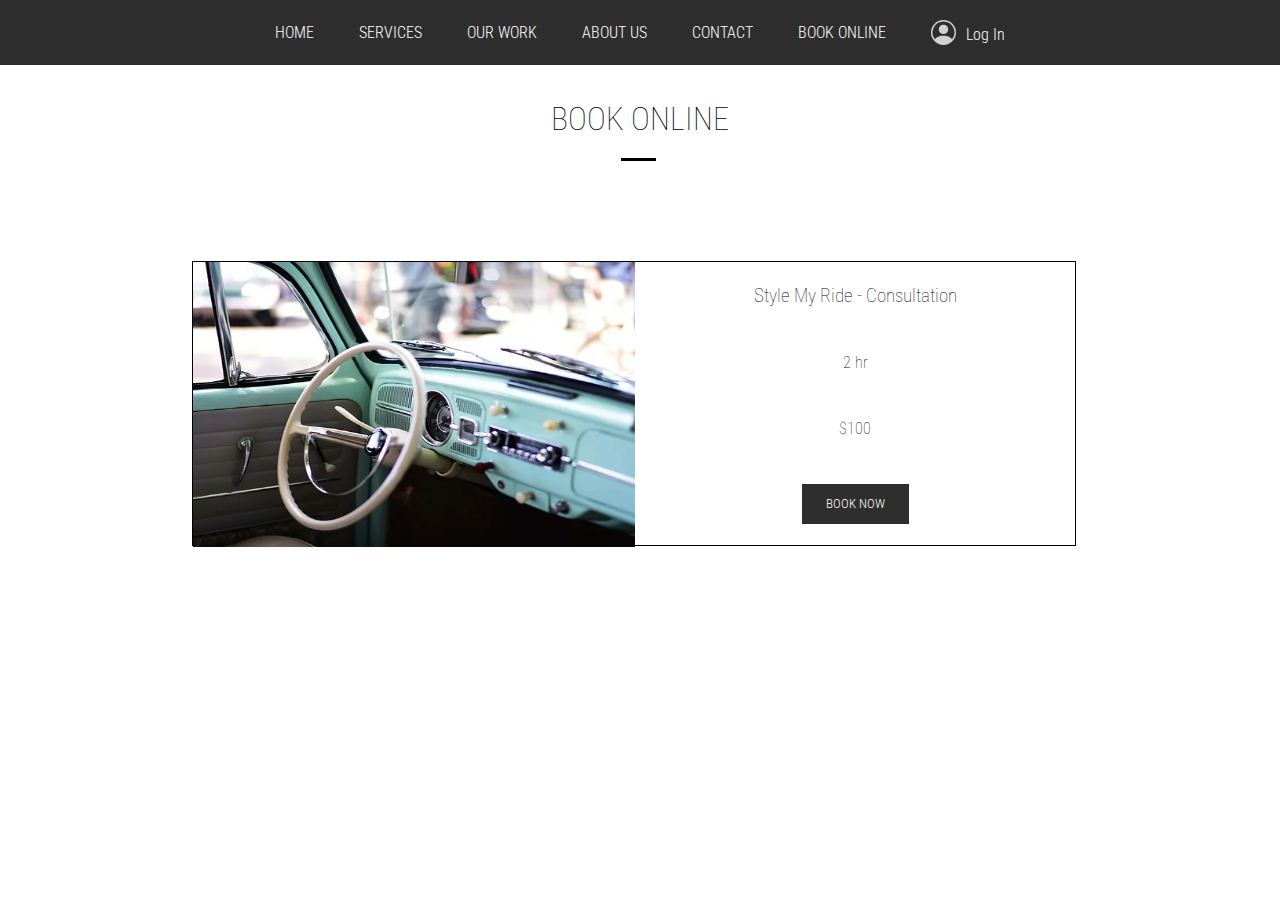
<file: vintage cars 4/pages/bookonline.html>
<!DOCTYPE html>
<html lang="en">
<head>
    <meta charset="UTF-8">
    <meta name="viewport" content="width=device-width, initial-scale=1.0">
    <title>Book Online</title>
    <link href="https://cdn.jsdelivr.net/npm/bootstrap@5.3.2/dist/css/bootstrap.min.css" rel="stylesheet" integrity="sha384-T3c6CoIi6uLrA9TneNEoa7RxnatzjcDSCmG1MXxSR1GAsXEV/Dwwykc2MPK8M2HN" crossorigin="anonymous">

    <link rel="stylesheet" href="styles.css">
    <link href="https://fonts.googleapis.com/css2?family=Roboto+Condensed:ital,wght@0,300;1,300&display=swap" rel="stylesheet">
    <link href="https://fonts.googleapis.com/css2?family=Roboto+Condensed:ital,wght@0,500;1,500&display=swap" rel="stylesheet">
    
    <link href="https://fonts.googleapis.com/css2?family=Roboto+Condensed:wght@350&display=swap" rel="stylesheet">
    <link href="https://fonts.googleapis.com/css2?family=Roboto+Condensed:wght@235&display=swap" rel="stylesheet">

</head>
<body>


<nav>
        <ul>
            <li><a href="./index.html">HOME</a></li>
            <li><a href="">SERVICES</a></li>
            <li><a href="">OUR WORK</a></li>
            <li><a href="">ABOUT US</a></li>
            <li><a href="">CONTACT</a></li>
            <li><a href="./bookonline.html">BOOK ONLINE</a></li>
    
            <div class="login-icon">
              <li>
                <a href="" class="profile-icon">
                <svg  xmlns="http://www.w3.org/2000/svg" width="25" height="25" fill="currentColor" class="bi bi-person-circle" viewBox="0 0 16 16">
                    <path d="M11 6a3 3 0 1 1-6 0 3 3 0 0 1 6 0"/>
                    <path fill-rule="evenodd" d="M0 8a8 8 0 1 1 16 0A8 8 0 0 1 0 8m8-7a7 7 0 0 0-5.468 11.37C3.242 11.226 4.805 10 8 10s4.757 1.225 5.468 2.37A7 7 0 0 0 8 1"/>
                  </svg></a>
              </li>
              <li class="li-login"><a href="">Log In</a></li>
            </div>
        </ul>
    </nav>
    






    <div class="bookonline">
        <div class="h1andline">
            <h1>BOOK ONLINE</h1>
            <div class="line6"></div>
        </div>
    
        <div class="booknow">
            <div class="left-side">
                <img src="./images/blue-car.webp" alt="">
            </div>
    
            <div class="right-side">
                <h3>Style My Ride - Consultation</h3>
                <span class="span1">2 hr</span>
                <span class="span1">$100</span>
                <button class="buy"><a href="./registracion.html">BOOK NOW</a></button>
            </div>
        </div>
    </div>
    
</body>
</html>
</file>
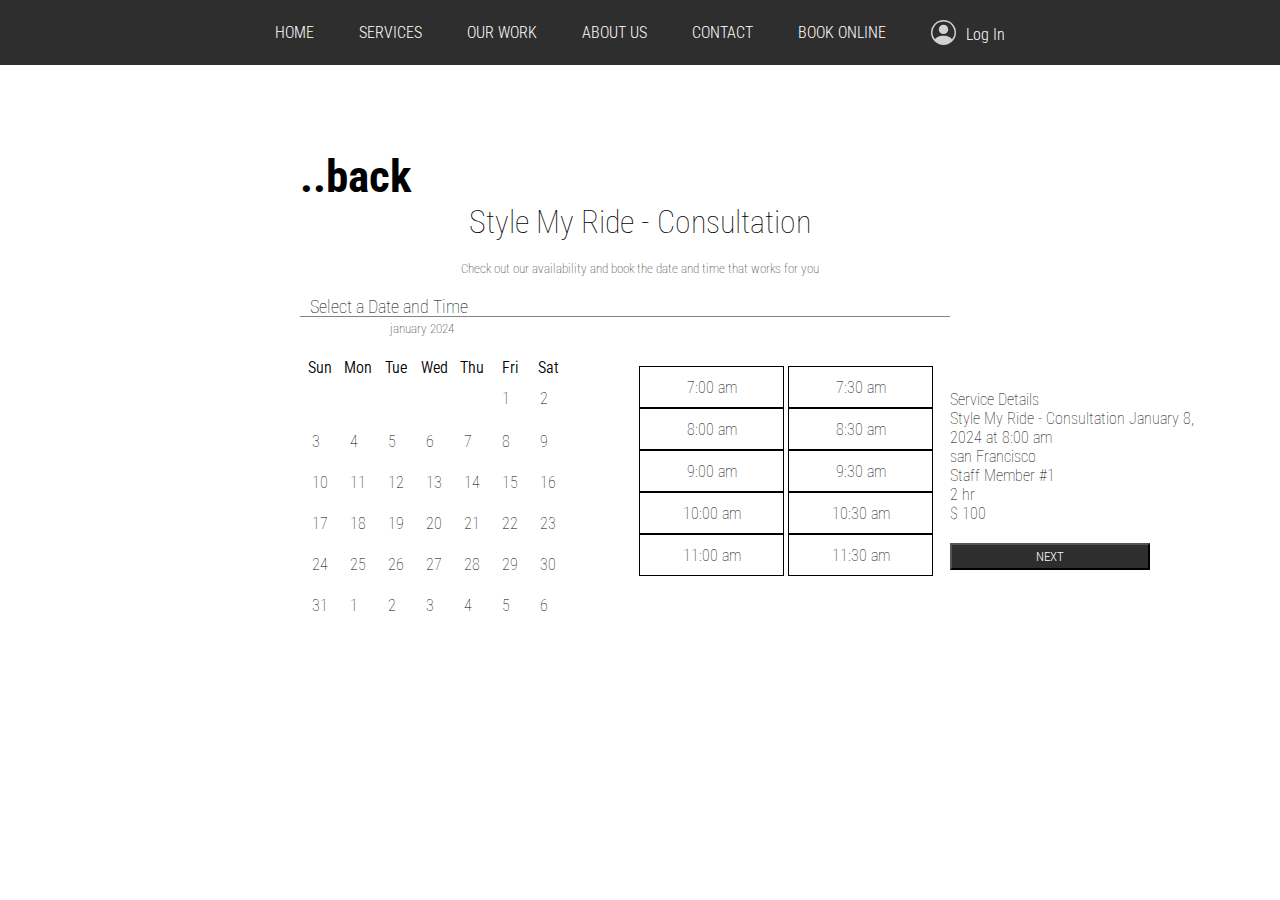
<file: vintage cars 4/pages/registracion.html>
<!DOCTYPE html>
<html lang="en">
<head>
    <meta charset="UTF-8">
    <meta name="viewport" content="width=device-width, initial-scale=1.0">
    <title>Registracion</title>
    <link href="https://cdn.jsdelivr.net/npm/bootstrap@5.3.2/dist/css/bootstrap.min.css" rel="stylesheet" integrity="sha384-T3c6CoIi6uLrA9TneNEoa7RxnatzjcDSCmG1MXxSR1GAsXEV/Dwwykc2MPK8M2HN" crossorigin="anonymous">

    <link rel="stylesheet" href="styles.css">
    <link href="https://fonts.googleapis.com/css2?family=Roboto+Condensed:ital,wght@0,300;1,300&display=swap" rel="stylesheet">
    <link href="https://fonts.googleapis.com/css2?family=Roboto+Condensed:ital,wght@0,500;1,500&display=swap" rel="stylesheet">
    
    <link href="https://fonts.googleapis.com/css2?family=Roboto+Condensed:wght@350&display=swap" rel="stylesheet">
    <link href="https://fonts.googleapis.com/css2?family=Roboto+Condensed:wght@235&display=swap" rel="stylesheet">



</head>
<body>
    

    <nav>
        <ul>
            <li><a href="./index.html">HOME</a></li>
            <li><a href="">SERVICES</a></li>
            <li><a href="">OUR WORK</a></li>
            <li><a href="">ABOUT US</a></li>
            <li><a href="">CONTACT</a></li>
            <li><a href="./bookonline.html">BOOK ONLINE</a></li>
    
            <div class="login-icon">
              <li>
                <a href="" class="profile-icon">
                <svg  xmlns="http://www.w3.org/2000/svg" width="25" height="25" fill="currentColor" class="bi bi-person-circle" viewBox="0 0 16 16">
                    <path d="M11 6a3 3 0 1 1-6 0 3 3 0 0 1 6 0"/>
                    <path fill-rule="evenodd" d="M0 8a8 8 0 1 1 16 0A8 8 0 0 1 0 8m8-7a7 7 0 0 0-5.468 11.37C3.242 11.226 4.805 10 8 10s4.757 1.225 5.468 2.37A7 7 0 0 0 8 1"/>
                  </svg></a>
              </li>
              <li class="li-login"><a href="">Log In</a></li>
            </div>
        </ul>
    </nav>
    











    <div class="page">

        <div class="page2"><a href="../pages/bookonline.html"> 
            <svg xmlns="http://www.w3.org/2000/svg" width="30" height="30" fill="currentColor" class="bi bi-caret-left" viewBox="0 0 16 16">
                <path d="M10 12.796V3.204L4.519 8zm-.659.753-5.48-4.796a1 1 0 0 1 0-1.506l5.48-4.796A1 1 0 0 1 11 3.204v9.592a1 1 0 0 1-1.659.753"/>
              </svg>
              <h2>..back</h2>
            </a></div>

        <div class="style-my-ride">
            <h1>Style My Ride - Consultation</h1>
            <h5>Check out our availability and book the date and time that works for you</h5>
        </div>

        <div class="all-container">
            <div class="big-container">
                <div class="small-container-1">
                
                    <h2>Select a Date and Time</h2>
                    <div class="line7"></div>
                    <h5>january 2024</h5>
                    <table>
                        <thead>
                            <tr>
                                <th>Sun</th> 
                                <th>Mon</th> 
                                <th>Tue</th> 
                                <th>Wed</th> 
                                <th>Thu</th> 
                                <th>Fri</th> 
                                <th>Sat</th>
                            </tr>
                        </thead>
                    
                        <tbody>
                            <tr> 
                                <td></td> 
                                <td></td> 
                                <td></td> 
                                <td></td> 
                                <td></td> 
                                <td>1</td> 
                                <td>2</td> 
                            </tr> 
                            <tr></tr> 
                    
                            <tr> 
                                <td>3</td> 
                                <td>4</td> 
                                <td>5</td> 
                                <td>6</td> 
                                <td>7</td> 
                                <td>8</td> 
                                <td>9</td> 
                            </tr> 
                            <tr> 
                                <td>10</td> 
                                <td>11</td> 
                                <td>12</td> 
                                <td>13</td> 
                                <td>14</td> 
                                <td>15</td> 
                                <td>16</td> 
                            </tr> 
                            <tr> 
                                <td>17</td> 
                                <td>18</td> 
                                <td>19</td> 
                                <td>20</td> 
                                <td>21</td> 
                                <td>22</td> 
                                <td>23</td> 
                            </tr> 
                            <tr> 
                                <td>24</td> 
                                <td>25</td> 
                                <td>26</td> 
                                <td>27</td> 
                                <td>28</td> 
                                <td>29</td> 
                                <td>30</td> 
                            </tr> 
                            <tr> 
                                <td>31</td> 
                                <td>1</td> 
                                <td>2</td> 
                                <td>3</td> 
                                <td>4</td> 
                                <td>5</td> 
                                <td>6</td> 
                            </tr> 
                    
                            
                        </tbody>
                    </table>
                </div>
    
                <div class="small-container-2">
                        
                        <button>7:00 am</button>
                        <button>7:30 am</button>
                        <button>8:00 am</button>
                        <button>8:30 am</button>
                        <button>9:00 am</button>
                        <button>9:30 am</button>
                        <button>10:00 am</button>
                        <button>10:30 am</button>
                        <button>11:00 am</button>
                        <button>11:30 am</button>
                    
                </div>
    
               
            </div>
    
    
            <div class="small-container-3">
                <p>Service Details</p>
                <p>Style My Ride - Consultation January 8, 2024 at 8:00 am</p>
                <span>san Francisco</span>
                <span>Staff Member #1</span>
                <span>2 hr</span>
                <span>$ 100</span>
                <button><a href="./bookonline.html">NEXT</a></button>  
            </div>
        </div>
    </div>





</body>
</html>
</file>
<file: vintage cars 4/pages/styles.css>
*{
    margin: 0;
    padding: 0;
    box-sizing: border-box;
}


.html{
    scroll-behavior: smooth;
}

 /*nav*/
nav{
    display: flex;
    justify-content: center;
    position: fixed;
    top: 0;
    width: 100%;
    height: 65px;
    background-color: #2F2E2E;
    z-index: 9999999999;
}


ul{
    display: flex;
    gap: 45px;
    align-items: center;
    justify-content: center;
    width: 100%;
    height: 65px;
    padding-left: 0;
}


li { list-style-type: none; }

a{
    text-decoration: none;
    color: #FFFF;
    
    font-family: "Roboto Condensed", sans-serif;
    font-optical-sizing: auto;
    font-weight: 300;
    font-style: normal;
}


.profile-icon{
    filter: invert(1);
    color: #2F2E2E;
    display: flex;
    justify-content: center;
}


.login-icon{
    display: flex;
    align-items: center;
    gap: 10px;
}





















/* HOME */

.background-video{
    width: 100%;
    height: 100%;
    position: fixed;
    left: 0;
    right: 0;
    top: 0;
    bottom: 0;
    background-size: cover;
    object-fit: cover;
}

.sticker{
    width: 100px;
    height: 100px;
    position: relative;
    z-index: 9999;
    margin-top: 12px;
    
    
}


.line1{
    width: 30px;
    height: 3px;
    background-color: black;
    position: absolute;
    left: 20px;
    top: 50%;
}


.line2{
    width: 30px;
    height: 3px;
    background-color: black;
    position: absolute;
    right: 20px;
    top: 50%;
}


.sticker1{
    border: 2px solid black;
    width: 150px;
    height: 150px;
    border-radius: 50%;
    position: absolute;
    z-index: -9;
    display: flex;
    justify-content: center;
    top: 22vh;
    margin-left: 44%;
}

.home-page{
    filter: invert(1);
    display: flex;
    flex-direction: column;
}

.home-text h1{
    text-align: center;
    
    color: white;
    font-family: "Roboto Condensed", sans-serif;
    font-optical-sizing: auto;
    font-weight: 500;
    font-style: normal;
    font-size: 60px;
}

.home-text p {
    color: white;
    font-family: "Roboto Condensed", sans-serif;
    font-optical-sizing: auto;
    font-weight: 300;
    font-style: normal;
    font-size: 25px;
    text-align: center;
}

.home-text{
    flex-direction: column;
    top: 55vh;
    position: relative;
    z-index: 999;
    
}

.icons1{
    display: flex;
    gap: 40px;
    font-size: 40px;
    position: absolute;
    top: 820px;
    left: 45%;
    
}























/* SERVIVES*/

.services{
    background-image: url(./images/black.png);
    width: 100%;
    height: 850px;
    margin-top: 800px;
    position: sticky;
    top: 30px;
}

.line8{
    width: 35px;
    height: 2px;
    background-color: #FFFFFF;
    position: relative;
    top: 5vh;
    left: 48.5%;
}

.text-services h1 {
    font-family: "Roboto Condensed", sans-serif;
    font-optical-sizing: auto;
    font-weight: 350;
    font-style: normal;
    color: white;
    text-align: center;
    padding-top: 20vh;
    
}

.stickers{
    height: 125px;
    filter: invert(1);
}

.stick{
    display: flex;
    justify-content: space-around;
    position: relative;
    top: 8px;
    position: relative;
    top: 13vh;
    flex-wrap: wrap;
}

.sticker111{
    display: flex;
    flex-direction: column;
    height: 500px;
    gap: 18px;
    
}

.sticker222{
    display: flex;
    flex-direction: column;
    height: 500px;
    gap: 18px;
}

.sticker333{
    display: flex;
    flex-direction: column;
    height: 500px;
    gap: 18px;
}

.services-h2{
    font-family: "Roboto Condensed", sans-serif;
    font-optical-sizing: auto;
    font-weight: 235;
    font-style: normal;
    color: white;
    text-align: center;
    font-size: 25px;
}

.services-h3{
    font-family: "Roboto Condensed", sans-serif;
    font-optical-sizing: auto;
    font-weight: 235;
    font-style: normal;
    color: white;
    width: 230px;
    text-align: center;
    font-size: 19px;
}





















/* OUR WORK */

.ourwork{
    display:flex;
    justify-content: center;
    align-items: center;
    flex-direction: column;
     gap: 20px;
     position: relative;
     top: 45px;
     color: #2F2E2E;
     background-color: #FFFFFF;
     width: 100%;
     height: 1200px;
    position: relative;
 }
 
 .line3{
     width: 40px;
     height: 3px;
     background-color: #2F2E2E;
     position: relative;
    bottom: 66vh;
     
 }
 
 .ow-h1{
     font-size: 37px;
     font-family: "Roboto Condensed", sans-serif;
     font-optical-sizing: auto;
     font-weight: 300;
     font-style: normal;
     position: relative;
     bottom: 66vh;
 }
 
 .ow-p{
     font-size: 25px;
     font-family: "Roboto Condensed", sans-serif;
     font-optical-sizing: auto;
     font-weight: 235;
     font-style: normal;
     position: relative;
    bottom: 64vh;
 }
 
 
 .img1, .img2, .img3, .img4, .img5, .img6 {
     width: 425px;
     height: 319px;
 }
 
 
 .img123{
     display: flex;
     justify-content: center;
     margin-top: 10px;
     width: 100%;
     position: relative;
    bottom: 132vh;
    
 }
 
 
 .img456{
     display: flex;
     justify-content: center;
     width: 100%;
     position: relative;
    bottom: 132vh;
 }
 
 
 /* Text on image 1*/
 .img-cont1 {
     position: relative;
     overflow: hidden;
 }
 
 .text-overlay {
     position: absolute;
     top: 50%;
     left: 50%;
     transform: translate(-50%, -50%);
     opacity: 0;
     color: white; 
     font-size: 24px; 
     transition: opacity 0.3s ease-in-out;
 }
 
 .img-cont1:hover .text-overlay {
     opacity: 1;
 }
  
 
 
 /* Text on image 2*/
 .img-cont2 {
     position: relative;
     overflow: hidden;
 }
 
 .text-overlay {
     position: absolute;
     top: 50%;
     left: 50%;
     transform: translate(-50%, -50%);
     opacity: 0;
     color: white; 
     font-size: 24px; 
     transition: opacity 0.3s ease-in-out;
 }
 
 .img-cont2:hover .text-overlay {
     opacity: 1;
 }
 
 
 
 /* Text on image 3*/
 .img-cont3 {
     position: relative;
     overflow: hidden;
 }
 
 .text-overlay {
     position: absolute;
     top: 50%;
     left: 50%;
     transform: translate(-50%, -50%);
     opacity: 0;
     color: white; 
     font-size: 24px;
     transition: opacity 0.3s ease-in-out;
 }
 
 .img-cont3:hover .text-overlay {
     opacity: 1;
 }
 
 
 
 /* Text on image 4*/
 .img-cont4 {
     position: relative;
     overflow: hidden;
 }
 
 .text-overlay {
     position: absolute;
     top: 50%;
     left: 50%;
     transform: translate(-50%, -50%);
     opacity: 0;
     color: white; 
     font-size: 24px; 
     transition: opacity 0.3s ease-in-out;
 }
 
 .img-cont4:hover .text-overlay {
     opacity: 1;
 }
 
 
 
 /* Text on image 5*/
 .img-cont5 {
     position: relative;
     overflow: hidden;
 }
 
 .text-overlay {
     position: absolute;
     top: 50%;
     left: 50%;
     transform: translate(-50%, -50%);
     opacity: 0;
     color: white; 
     font-size: 24px; 
     transition: opacity 0.3s ease-in-out;
 }
 
 .img-cont5:hover .text-overlay {
     opacity: 1;
 }
 
 
 
 /* Text on image 6*/
 .img-cont6 {
     position: relative;
     overflow: hidden;
 }
 
 .text-overlay {
     position: absolute;
     top: 50%;
     left: 50%;
     transform: translate(-50%, -50%);
     opacity: 0;
     color: white; 
     font-size: 24px; 
     transition: opacity 0.3s ease-in-out;
    
 }
 
 .img-cont6:hover .text-overlay {
     opacity: 1;
 }
 
 
 
 .big-p{
     font-size: 25px;
     font-family: "Roboto Condensed", sans-serif;
     font-optical-sizing: auto;
     font-weight: 235;
     font-style: normal;
 }
 
 .small-p{
     font-size: 17px;
     font-family: "Roboto Condensed", sans-serif;
     font-optical-sizing: auto;
     font-weight: 235;
     font-style: normal;
 }
 
 
 .img3:hover{
     filter: grayscale(1);
     
 }

























 /* ABOUT US */

 

.border-box{
    width: 662px;
    height: 457px;
    background-color: #FFFFFF;
    z-index: 999;
    position: absolute;
    top: 186px;
    display: flex;
    flex-direction: column;
    align-items: center;
    justify-content: space-around;

}


.texts-container p{
    padding: 20px;
}


.paragraph{
    font-family: "Roboto Condensed", sans-serif;
    font-optical-sizing: auto;
    font-weight: 235;
    font-style: normal;
    font-size: 17px;
    
}

.aboutus-h1 h1{
    font-family: "Roboto Condensed", sans-serif;
    font-optical-sizing: auto;
    font-weight: 300;
    font-style: normal;
}

.line4{
    width: 35px;
    height: 3px;
    background-color: black;
    position: absolute;
    top: 120px;
}


.aboutus{
    display: flex;
    justify-content: center;
    position: sticky;
    background-image: url(./images/background\ 2.png);
    height: 850px;
    width: 100%;
    
}

















.girlandboy{
    width: 100%;
    height: 300px;
    background-image: url(./images/girl\ and\ boy.png);
    position: sticky;
}

.girlandboy img{
    width: 100%;
    position: relative;
}





















/* CONTACT */

.contacts{
    background-image: url(./images/background\ 2.png);
    width: 100%;
    height: 1400px;
    position: sticky;
    margin-top: 300px;
}

.car-3d-image{
    position: relative;
    top: 200px;
    width: 289px;
    height: 234px;
}

.car-3d{
    display: flex;
    justify-content: center;
    
}


.login-box{
    width: 664px;
    height: 696px;
    background-color: #FFFFFF;
    position: relative;
    top: 240px;
    left: 23%;
    display: flex;
    
}


.parent{
    display: flex;
    position: relative;
    top: 75px;
}

.left-child{
    width: 50%;
    padding: 60px;
    gap: 20px;
    display: flex;
    flex-direction: column;
    margin-top: 2%;

}

.right-child{
    width: 50%;
    padding: 30px;
    display: flex;
    flex-direction: column;
    gap: 15px;
    position: relative;
    top: 38px;
    
    
}

.left-child p {
    font-family: "Roboto Condensed", sans-serif;
    font-optical-sizing: auto;
    font-weight: 100;
    font-style: normal;
    color: #2F2E2E;
    font-size: 18px;
    
}

label, input {
    font-family: "Roboto Condensed", sans-serif;
    font-optical-sizing: auto;
    font-weight: 100;
    font-style: normal;
}

input{
    width: 270px;
    height: 32px;
    border: #2F2E2E solid 1px;
    transition: 0.1s;
}

input:hover{
    border: #2F2E2E solid 2px;
    transition: 0.1s;
}

.button-submit{
    height: 35px;
    font-size: 17px;
    background-color: #2F2E2E;
    color: #FFFCFF;
    font-family: 'Roboto', sans-serif;
    transition: 0.3s;
    border: none;
}

.button-submit:hover{
    background-color: #afa39d;
    transition: 0.3s;
    border: none;
}


.findus h1{
    font-family: "Roboto Condensed", sans-serif;
    font-optical-sizing: auto;
    font-weight: 300;
    font-style: normal;
    text-align: center;
    position: absolute;
    top: 20px;
    left: 275px;
}

.line5{
    width: 35px;
    height: 3px;
    background-color: black;
    position: absolute;
    top: 90px;
    left: 48%;
    
}


























/* BOOK ONLINE */

.booknow{
    display: flex;
    width: 884px;
    height: 285px;
    border: 1px solid black;
    position: relative;
    top: 100px;
    left: 15%;
    display: flex;
    justify-content: center;
    
}


.left-side img{
    width: 442px;
    height: 285px;

}

.right-side{
    width: 50%;
    height: 285px;
    display: flex;
    flex-direction: column;
    justify-content: space-around;
    align-items: center;
}

.h1andline{
    text-align: center;
    margin-top: 100px;
    
}

.h1andline h1 {
    font-family: "Roboto Condensed", sans-serif;
  font-optical-sizing: auto;
  font-weight: 100;
  font-style: normal;
  text-align: center;
}
    

.line6{
    width: 35px;
    height: 3px;
    background-color: black;
    margin-top: 20px;
    margin-left: 48.5%;
}

.right-side h3 {
    font-family: "Roboto Condensed", sans-serif;
  font-optical-sizing: auto;
  font-weight: 100;
  font-style: normal;
}

.span1{
    font-family: "Roboto Condensed", sans-serif;
  font-optical-sizing: auto;
  font-weight: 100;
  font-style: normal;
}

.buy{
    width: 107px;
    height: 40px;
    background-color: #2F2E2E;
    color: #FFFFFF;
    font-family: 'Roboto', sans-serif;
    border: none;
    transition: 1s;
}

.buy:hover {
    background-color: #65605d;
    transition: 1s;
}


.bookonline{
    background-color: #FFFFFF;
    width: 100%;
    height: 500px;
    position: sticky;
}





















/* REGSTRACION */

.page{
    height: 700px;
    background-color: #FFFFFF;
    width: 100%;
    
}

table{
    font-family: "Roboto Condensed", sans-serif;
    font-optical-sizing: auto;
    font-weight: 100;
    font-style: normal;
    position: absolute;
    top: 80px;
    left: 10px;
    
}

td:hover {
    border: solid 1px gray;
    background-color: #F7EBEB;
}

td{
    padding: 10px;

}

.all-container {
    display: flex;
    justify-content: center;
}


.big-container {
    width: 700px;
    height: 392px;
    display: flex;
    position: relative;

}

.small-container-1 {
    width: 50%;
    height: 392px;
}

.small-container-2 {
    width: 50%;
    height: 392px;
    position: absolute;
    top: 90px;
    right: 1px;

}

.small-container-2 button {
    width: 145px;
    height: 42px;
    background-color: #FFFFFF;
    font-family: "Roboto Condensed", sans-serif;
  font-optical-sizing: auto;
  font-weight: 100;
  font-style: normal;
    font-size: 16px;
    border: 1px solid black;
    
}


.small-container-2 button:hover {
    background-color: #F7EBEB;
}


.style-my-ride h1{
    font-family: "Roboto Condensed", sans-serif;
    font-optical-sizing: auto;
    font-weight: 100;
    font-style: normal;
    text-align: center;
}

.style-my-ride h5 {
    font-family: "Roboto Condensed", sans-serif;
    font-optical-sizing: auto;
    font-weight: 100;
    font-style: normal;
    margin-top: 20px;
    text-align: center;

}

.small-container-1 h2{
    font-family: "Roboto Condensed", sans-serif;
    font-optical-sizing: auto;
    font-weight: 100;
    font-style: normal;
    font-size: 18px;
    position: absolute;
    left: 20px;
    top: 20px;
}


.line7{
    width: 650px;
    height: 1px;
    background-color: #838383;
    color: #949191;
    position: absolute;
    top: 40px;
    left: 10px;
}


.small-container-1 h5{
    font-family: "Roboto Condensed", sans-serif;
  font-optical-sizing: auto;
  font-weight: 100;
  font-style: normal;
    position: absolute;
    top: 45px;
    left: 100px;

}


.small-container-3 {
    display: flex;
    flex-direction: column;
    justify-content: space-around;
    width: 250px;
    height: 180px;
    font-family: "Roboto Condensed", sans-serif;
  font-optical-sizing: auto;
  font-weight: 100;
  font-style: normal;
    position: absolute;
    right: 80px;
    top: 390px;
}


.small-container-3 button {
    width: 200px;
    height: 30px;
    background-color: #2F2E2E;
    font-family: "Roboto Condensed", sans-serif;
    font-optical-sizing: auto;
    font-weight: 100;
    font-style: normal;
    color: #FFFFFF;
    margin-top: 20px;
}


.back{
    width: 70px;
    border: none;
    font-size: 30px;
    background-color: #FFFFFF;
    color: black;
    margin-top: 180px;
    margin-left: 90px;
    display: flex;
}

.back a {
    color: black;
}

.page2 a {
    width: 70px;
    border: none;
    font-size: 30px;
    color: black;
    margin-top: 150px;
    margin-left: 300px;
    display: flex;
}




.li-login{
    margin-top: 4px;
}

th{
    font-family: "Roboto Condensed", sans-serif;
    font-optical-sizing: auto;
    font-weight: 350;
    font-style: normal;
}

.page svg{
    width: 50px;

}




























/* MEDIA SCREEN */

@media screen and (max-width:767px) {

    .background-video{
        width: 100%;
    }
    .sticker1{
        margin-left: 33%;  
    }
    .home-text h1{
        text-align: center;
    }
    .icons1{
        filter: invert(1);
        gap: 20px;
        left: 30%;
    }




    .stick{
        flex-direction: column;
        flex-wrap: wrap;
        justify-content: none;
    }
    .services{
        height: 2400px;
    }
    .services-h3{
        width: 40%;
        text-align: center;
        display: flex;
        justify-content: center;
        margin-left: 30%;
    }
    .sticker222{
        
    }
    .text-services h1{
        font-size: 70px;
    }




    .img123{
        flex-wrap: wrap;
        
    }
    .img456{
        flex-wrap: wrap;
        
    }
    .img1, .img2, .img3, .img4, .img5, .img6{
        width: 100%;
    }
    .ourwork{
        margin-top: 1800px;
        position: relative;
        height: 2000px;
    }




    .border-box{
        width: 100%;
        flex-wrap: wrap;
    }
    .line4{
        top: 60px;
    }
    .parent{
        flex-wrap: wrap;
        flex-direction: column;
        width: 100%;
    }
    .login-box{
        flex-direction: column;
        flex-wrap: wrap;
        width: 100%;
        left: 0;
        height: 1400px;
    }
    .contacts{
        margin-top: 0;
        height: 1800px;
        width: 100%;
    }
    .left-child{
        width: 100%;
    }
    .findus h1{
        text-align: center;
        left: 40%;
    }

    




    .booknow{
        flex-direction: column;
        border: none;
        gap: 80px;
        left: 0;
    }
}
</file>
